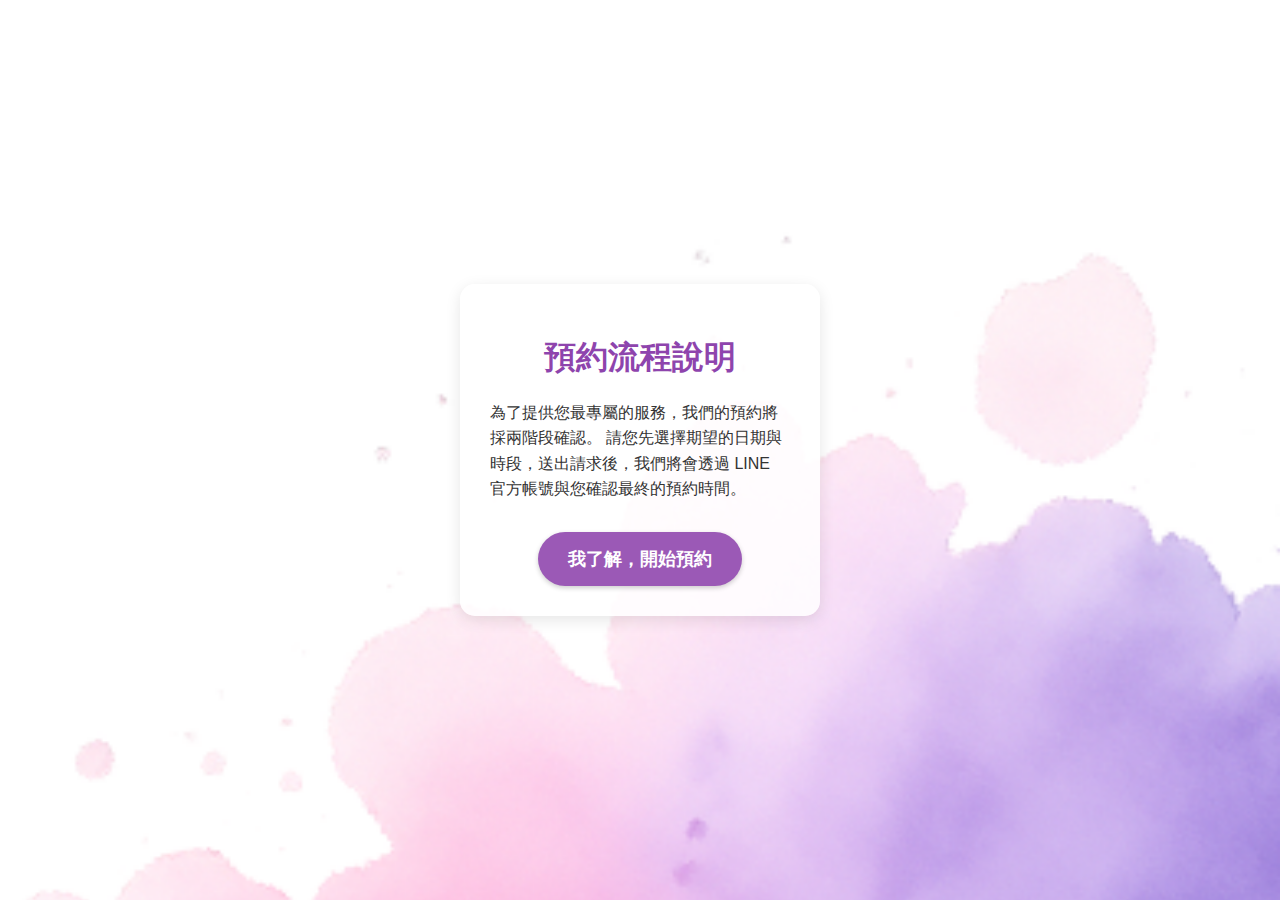
<file: index.html>
<!DOCTYPE html>
<html lang="zh-Hant">
<head>
    <meta charset="UTF-8">
    <meta name="viewport" content="width=device-width, initial-scale=1.0">
    <title>茗月髮型設計 - 預約服務</title>
    <link rel="stylesheet" href="style.css">
</head>
<body>

    <div id="welcome-screen" class="container">
        <div class="content-box">
            <h1>預約流程說明</h1>
            <p>
                為了提供您最專屬的服務，我們的預約將採兩階段確認。
                請您先選擇期望的日期與時段，送出請求後，我們將會透過 LINE 官方帳號與您確認最終的預約時間。
            </p>
            <button id="agreeButton" class="cta-button">我了解，開始預約</button>
        </div>
    </div>
    <div id="booking-screen" class="container" style="display: none;">
        
        <h1 class="booking-title">預約服務</h1>
        
        <p class="welcome-text">Hi <span id="displayName"></span>，請填寫預約資訊：</p>
        
        <form id="booking-form">
            <div class="form-row">
                <label class="form-label" for="date-picker">選擇日期：</label>
                <input type="date" id="date-picker" name="date" class="form-input">
            </div>
            <div class="form-row">
                <label class="form-label" for="time-slot">選擇時段：</label>
                <input type="text" id="time-slot" name="time" class="form-input" placeholder="例如：下午2點">
            </div>
            <div class="form-row">
                <label class="form-label">預約項目：</label>
                <div id="service-options" class="form-input service-selection-box">
                    <small>(服務項目載入中...)</small>
                </div>
            </div>
            
            <div class="button-group">
                <button type="button" class="form-button">價目表</button>
                <button type="submit" class="form-button submit">送出預約</button>
            </div>
        </form>
    </div>
    <script src="https://static.line-scdn.net/liff/edge/2/sdk.js"></script>
    <script src="main.js"></script>
</body>
</html>
</file>
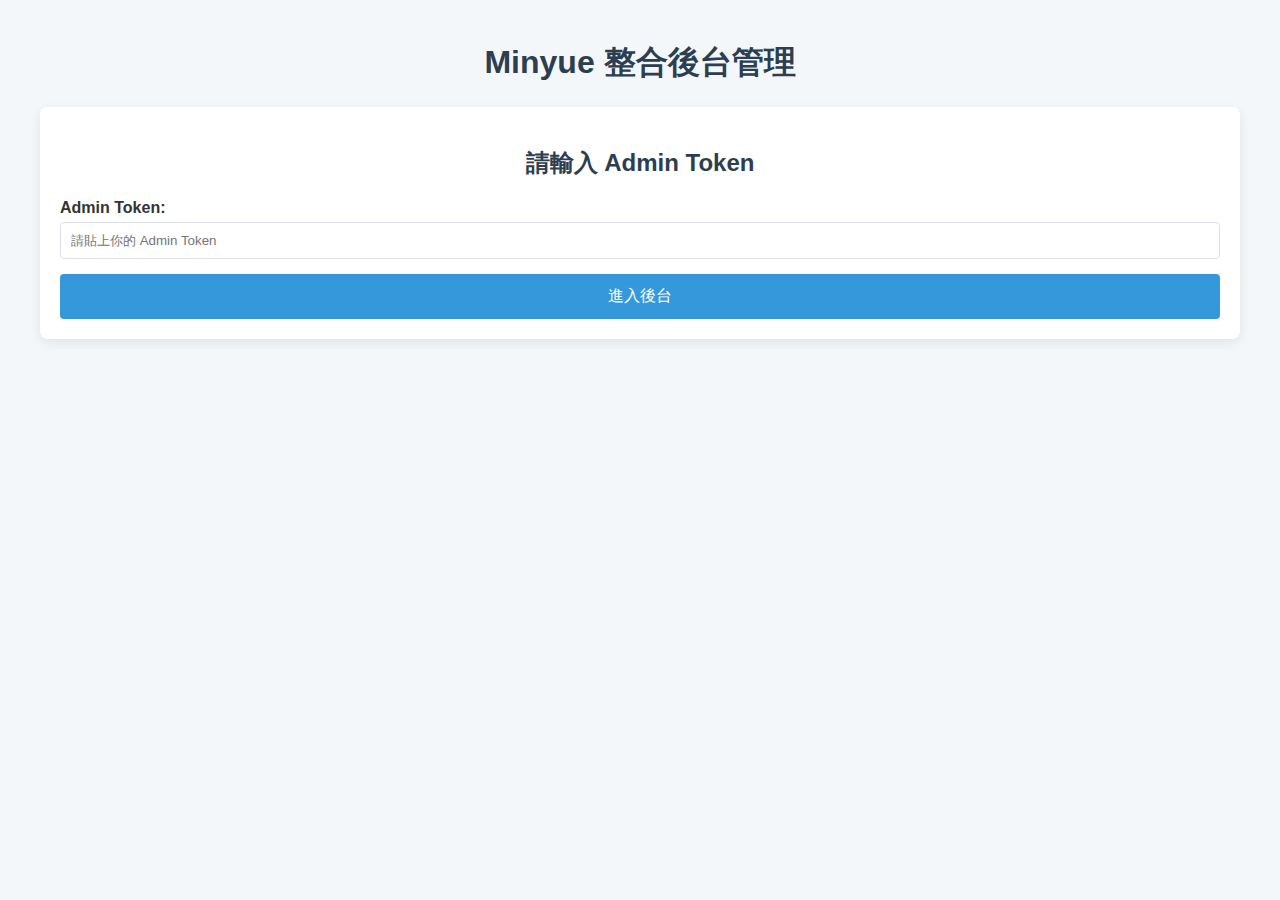
<file: admin.html>
<!DOCTYPE html>
<html lang="zh-Hant">
<head>
    <meta charset="UTF-8">
    <meta name="viewport" content="width=device-width, initial-scale=1.0">
    <title>Minyue 整合後台管理</title>
    <style>
        :root {
            --primary-color: #3498db;
            --secondary-color: #2c3e50;
            --success-color: #2ecc71;
            --danger-color: #e74c3c;
            --light-gray: #f4f7f9;
            --dark-gray: #333;
            --border-color: #dcdfe6;
        }
        body {
            font-family: -apple-system, BlinkMacSystemFont, "Segoe UI", Roboto, "Helvetica Neue", Arial, sans-serif;
            background-color: var(--light-gray);
            color: var(--dark-gray);
            margin: 0;
            padding: 20px;
        }
        .container {
            width: 100%;
            max-width: 1200px;
            margin: 0 auto;
        }
        h1, h2 {
            color: var(--secondary-color);
            text-align: center;
        }
        .card {
            background-color: #ffffff;
            border-radius: 8px;
            box-shadow: 0 4px 12px rgba(0, 0, 0, 0.08);
            padding: 20px;
            margin-bottom: 20px;
        }
        .input-group {
            margin-bottom: 15px;
        }
        label {
            display: block;
            margin-bottom: 5px;
            font-weight: 600;
        }
        input[type="text"], input[type="datetime-local"], input[type="date"], input[type="number"], input[type="search"], textarea {
            width: 100%;
            padding: 10px;
            border: 1px solid var(--border-color);
            border-radius: 4px;
            box-sizing: border-box;
        }
        textarea {
            min-height: 80px;
            resize: vertical;
        }
        button {
            background-color: var(--primary-color);
            color: white;
            border: none;
            padding: 12px 20px;
            border-radius: 4px;
            cursor: pointer;
            font-size: 16px;
            width: 100%;
            transition: background-color 0.3s;
        }
        button:hover {
            opacity: 0.9;
        }
        button:disabled {
            background-color: #bdc3c7;
            cursor: not-allowed;
        }
        .btn-success { background-color: var(--success-color); }
        .btn-danger { background-color: var(--danger-color); }
        .btn-secondary { background-color: #7f8c8d; }
        
        #admin-panel { display: none; }
        
        /* 導覽列樣式 */
        .nav-tabs {
            display: flex;
            margin-bottom: 20px;
            border-bottom: 2px solid var(--border-color);
        }
        .nav-tab {
            padding: 15px 25px;
            cursor: pointer;
            border: none;
            background-color: transparent;
            font-size: 18px;
            color: #7f8c8d;
        }
        .nav-tab.active {
            border-bottom: 3px solid var(--primary-color);
            color: var(--primary-color);
            font-weight: 600;
        }
        .tab-content { display: none; }
        .tab-content.active { display: block; }

        /* 通用列表樣式 */
        .item-list { margin-top: 20px; }
        .item-card {
            border: 1px solid #e0e0e0;
            padding: 15px;
            margin-bottom: 15px;
            border-radius: 6px;
        }
        .item-card p { margin: 5px 0; }
        .item-card strong { color: #555; }
        
        /* 顧客管理介面 */
        .customer-layout {
            display: grid;
            grid-template-columns: 350px 1fr;
            gap: 20px;
        }
        #customer-list-container, #customer-detail-container {
            max-height: 70vh;
            overflow-y: auto;
        }
        .customer-list-item {
            padding: 10px;
            cursor: pointer;
            border-radius: 4px;
        }
        .customer-list-item:hover, .customer-list-item.selected {
            background-color: #ecf0f1;
        }

        #message-area {
            text-align: center;
            padding: 12px;
            margin-top: 15px;
            border-radius: 4px;
            display: none;
        }
        .message-success { background-color: #d4edda; color: #155724; }
        .message-error { background-color: #f8d7da; color: #721c24; }
        .message-loading { background-color: #e2e3e5; color: #383d41; }

        /* Modal 彈窗 */
        .modal {
            display: none;
            position: fixed;
            z-index: 1000;
            left: 0; top: 0;
            width: 100%; height: 100%;
            overflow: auto;
            background-color: rgba(0,0,0,0.5);
            justify-content: center;
            align-items: center;
        }
        .modal-content {
            background-color: #fefefe;
            padding: 20px;
            border-radius: 8px;
            width: 90%;
            max-width: 500px;
        }
        .close-btn {
            color: #aaa;
            float: right;
            font-size: 28px;
            font-weight: bold;
            cursor: pointer;
        }
    </style>
</head>
<body>

    <div class="container">
        <h1>Minyue 整合後台管理</h1>

        <div id="auth-section" class="card">
            <h2>請輸入 Admin Token</h2>
            <div class="input-group">
                <label for="admin-token">Admin Token:</label>
                <input type="text" id="admin-token" placeholder="請貼上你的 Admin Token">
            </div>
            <button id="set-token-btn">進入後台</button>
        </div>

        <div id="admin-panel" class="card">
            <div class="nav-tabs">
                <button class="nav-tab active" data-tab="bookings">預約管理</button>
                <button class="nav-tab" data-tab="customers">顧客管理</button>
                <button class="nav-tab" data-tab="services">商店管理</button>
            </div>
            <div id="message-area"></div>

            <div id="bookings-tab" class="tab-content active">
                <h2>待處理預約</h2>
                <button id="fetch-bookings-btn">讀取待確認的預約</button>
                <div id="bookings-list" class="item-list"></div>
            </div>

            <div id="customers-tab" class="tab-content">
                <div class="customer-layout">
                    <div id="customer-list-container">
                        <h2>顧客列表</h2>
                        <input type="search" id="customer-search" placeholder="搜尋姓名或電話...">
                        <button id="add-customer-btn" style="margin-top: 10px;">建立新顧客檔案</button>
                        <div id="customer-list" class="item-list"></div>
                    </div>
                    <div id="customer-detail-container">
                        <div id="customer-details">
                            <p>請從左側選擇一位顧客來查看詳細資料。</p>
                        </div>
                    </div>
                </div>
            </div>

            <div id="services-tab" class="tab-content">
                <h2>服務項目管理</h2>
                <button id="add-service-btn">新增服務項目</button>
                <div id="services-list" class="item-list"></div>
            </div>
        </div>
    </div>

    <div id="form-modal" class="modal">
        <div class="modal-content">
            <span class="close-btn">&times;</span>
            <div id="modal-body"></div>
        </div>
    </div>

<script>
// --- 設定區 ---
const BACKEND_URL = "https://minyue-api.onrender.com";
let adminToken = "";

// --- DOM 元素 ---
const authSection = document.getElementById('auth-section');
const adminPanel = document.getElementById('admin-panel');
const setTokenBtn = document.getElementById('set-token-btn');
const adminTokenInput = document.getElementById('admin-token');
const messageArea = document.getElementById('message-area');

const fetchBookingsBtn = document.getElementById('fetch-bookings-btn');
const bookingsList = document.getElementById('bookings-list');

const addServiceBtn = document.getElementById('add-service-btn');
const servicesList = document.getElementById('services-list');

const customerSearchInput = document.getElementById('customer-search');
const addCustomerBtn = document.getElementById('add-customer-btn');
const customerList = document.getElementById('customer-list');
const customerDetails = document.getElementById('customer-details');

const formModal = document.getElementById('form-modal');
const modalBody = document.getElementById('modal-body');
const closeModalBtn = document.querySelector('.close-btn');

// --- 通用訊息 ---
function showMessage(text, type) {
  messageArea.textContent = text;
  messageArea.className = '';
  messageArea.classList.add(`message-${type}`);
  messageArea.style.display = 'block';
}
function hideMessage() { messageArea.style.display = 'none'; }

// --- Modal ---
function openModal(html) {
  modalBody.innerHTML = html;
  formModal.style.display = 'flex';
}
function closeModal() { formModal.style.display = 'none'; }
closeModalBtn.addEventListener('click', closeModal);
formModal.addEventListener('click', (e) => { if (e.target === formModal) closeModal(); });

// --- API 輔助 ---
async function apiFetch(endpoint, options = {}) {
  options.headers = {
    'Content-Type': 'application/json',
    'X-Admin-Token': adminToken,
    ...options.headers,
  };
  const res = await fetch(`${BACKEND_URL}${endpoint}`, options);
  if (!res.ok) {
    const data = await res.json().catch(() => ({}));
    const msg = data.error || data.message || `伺服器錯誤 ${res.status}`;
    throw new Error(msg);
  }
  return res.json();
}

// --- Admin Token ---
setTokenBtn.addEventListener('click', () => {
  const token = adminTokenInput.value.trim();
  if (!token) { alert('請輸入 Admin Token！'); return; }
  adminToken = token;
  authSection.style.display = 'none';
  adminPanel.style.display = 'block';
  initAdminPanel();
});

// === 導覽與初始化 ===
function initAdminPanel() {
  // 預設讀取預約
  handleFetchBookings();

  document.querySelectorAll('.nav-tab').forEach(tab => {
    tab.addEventListener('click', () => {
      document.querySelectorAll('.nav-tab, .tab-content').forEach(el => el.classList.remove('active'));
      tab.classList.add('active');
      document.getElementById(`${tab.dataset.tab}-tab`).classList.add('active');

      switch (tab.dataset.tab) {
        case 'bookings': handleFetchBookings(); break;
        case 'customers': handleFetchCustomers(); break;
        case 'services': handleFetchServices(); break;
      }
    });
  });

  // 綁定按鈕
  fetchBookingsBtn.addEventListener('click', handleFetchBookings);
  addServiceBtn.addEventListener('click', openAddServiceForm);
  addCustomerBtn.addEventListener('click', openAddCustomerForm);
  customerSearchInput.addEventListener('input', debounce(handleFetchCustomers, 300));
}

// --- 工具：日期格式 ---
function toDatetimeLocal(isoString) {
  // isoString 例如 '2025-08-20T10:00:00+08:00'
  const d = new Date(isoString);
  const pad = n => String(n).padStart(2, '0');
  const yyyy = d.getFullYear();
  const mm = pad(d.getMonth() + 1);
  const dd = pad(d.getDate());
  const hh = pad(d.getHours());
  const mi = pad(d.getMinutes());
  return `${yyyy}-${mm}-${dd}T${hh}:${mi}`;
}

// === 1) 預約管理 ===
async function handleFetchBookings() {
  bookingsList.innerHTML = '';
  showMessage('讀取中，請稍候...', 'loading');
  try {
    // 注意：路由改為 /pending（與後端一致）
    const bookings = await apiFetch('/api/admin/bookings/pending');
    hideMessage();
    displayBookings(bookings);
  } catch (err) {
    showMessage(`讀取預約失敗：${err.message}`, 'error');
  }
}

function displayBookings(bookings) {
  if (!bookings.length) {
    bookingsList.innerHTML = '<p>目前沒有待確認的預約。</p>';
    return;
  }
  bookingsList.innerHTML = bookings.map(b => {
    const customerName = (b.user && b.user.displayName) ? b.user.displayName : 'LINE 使用者';
    const phone = (b.user && b.user.phone) ? b.user.phone : '-';
    const svc = (b.serviceNames && b.serviceNames.length) ? b.serviceNames.join('、') : '(未取得)';
    const when = b.startAtLocal ? new Date(b.startAtLocal).toLocaleString('zh-TW') : '-';
    const defaultFinal = b.startAtLocal ? toDatetimeLocal(b.startAtLocal) : '';
    return `
      <div class="item-card">
        <p><strong>姓名:</strong> ${customerName}</p>
        <p><strong>服務項目:</strong> ${svc}</p>
        <p><strong>聯絡電話:</strong> ${phone}</p>
        <p><strong>顧客期望時間:</strong> ${when}</p>
        <div class="input-group">
          <label for="final_time_${b._id}"><strong>確認最終時間:</strong></label>
          <input type="datetime-local" id="final_time_${b._id}" value="${defaultFinal}">
        </div>
        <button class="btn-success" onclick="handleConfirmBooking('${b._id}')">確認此預約</button>
      </div>
    `;
  }).join('');
}

async function handleConfirmBooking(bookingId) {
  const input = document.getElementById(`final_time_${bookingId}`);
  const val = input.value;
  if (!val) { alert('請選擇一個最終確認的時間！'); return; }
  showMessage('正在確認預約...', 'loading');
  try {
    await apiFetch(`/api/admin/bookings/${bookingId}/confirm`, {
      method: 'POST',
      body: JSON.stringify({
        // 後端已支援 finalStart（YYYY-MM-DDTHH:MM）
        finalStart: val,
        durationMins: 90
      })
    });
    showMessage('預約已成功確認！', 'success');
    setTimeout(handleFetchBookings, 1000);
  } catch (err) {
    showMessage(`確認失敗：${err.message}`, 'error');
  }
}

// === 2) 顧客管理 ===
async function handleFetchCustomers() {
  const q = (customerSearchInput.value || '').trim();
  try {
    const list = await apiFetch(`/api/admin/customers${q ? `?q=${encodeURIComponent(q)}` : ''}`);
    renderCustomerList(list);
    customerDetails.innerHTML = '<p>請從左側選擇一位顧客來查看詳細資料。</p>';
  } catch (err) {
    showMessage(`讀取顧客失敗：${err.message}`, 'error');
  }
}

function renderCustomerList(list) {
  customerList.innerHTML = list.map(c => `
    <div class="customer-list-item" data-id="${c._id}">
      <div><strong>${c.name || '(未命名)'}</strong></div>
      <div>${c.phone || '-'}</div>
      <div>${c.birthday || ''}</div>
    </div>
  `).join('');
  customerList.querySelectorAll('.customer-list-item').forEach(el => {
    el.addEventListener('click', () => {
      customerList.querySelectorAll('.customer-list-item').forEach(x => x.classList.remove('selected'));
      el.classList.add('selected');
      const id = el.getAttribute('data-id');
      const obj = list.find(x => x._id === id);
      renderCustomerDetails(obj);
    });
  });
}

function renderCustomerDetails(c) {
  customerDetails.innerHTML = `
    <div class="card">
      <h3>顧客資料</h3>
      <div class="input-group">
        <label>姓名</label>
        <input type="text" id="cust_name" value="${c.name || ''}">
      </div>
      <div class="input-group">
        <label>手機（09開頭10碼）</label>
        <input type="text" id="cust_phone" value="${c.phone || ''}">
      </div>
      <div class="input-group">
        <label>生日</label>
        <input type="date" id="cust_birthday" value="${c.birthday || ''}">
      </div>
      <div class="input-group">
        <label>備註</label>
        <textarea id="cust_note">${c.note || ''}</textarea>
      </div>
      <button class="btn-success" id="save_customer_btn">儲存</button>
    </div>

    <div class="card">
      <div style="display:flex;justify-content:space-between;align-items:center;">
        <h3>消費/染燙紀錄</h3>
        <button class="btn-secondary" id="add_record_btn">新增紀錄</button>
      </div>
      <div id="hair_records"></div>
    </div>
  `;

  document.getElementById('save_customer_btn').addEventListener('click', async () => {
    try {
      const body = {
        name: document.getElementById('cust_name').value.trim(),
        phone: document.getElementById('cust_phone').value.trim(),
        birthday: document.getElementById('cust_birthday').value,
        note: document.getElementById('cust_note').value
      };
      await apiFetch(`/api/admin/customers/${c._id}`, { method: 'PATCH', body: JSON.stringify(body) });
      showMessage('顧客已更新', 'success');
      handleFetchCustomers();
    } catch (err) {
      showMessage(`更新失敗：${err.message}`, 'error');
    }
  });

  document.getElementById('add_record_btn').addEventListener('click', () => openAddRecordForm(c));
  loadHairRecords(c._id);
}

async function loadHairRecords(customerId) {
  try {
    const list = await apiFetch(`/api/admin/hair-records?customerId=${encodeURIComponent(customerId)}`);
    const html = list.map(r => `
      <div class="item-card">
        <p><strong>日期：</strong>${r.date}</p>
        <p><strong>項目：</strong>${Array.isArray(r.items) ? r.items.join('、') : ''}</p>
        <p><strong>消費：</strong>$${(r.amount || 0).toLocaleString()}</p>
        <p><strong>1劑：</strong>${r.formula1 || ''}</p>
        <p><strong>2劑：</strong>${r.formula2 || ''}</p>
        <p><strong>說明：</strong>${r.notes || ''}</p>
      </div>
    `).join('');
    document.getElementById('hair_records').innerHTML = html || '<p>目前沒有紀錄。</p>';
  } catch (err) {
    showMessage(`讀取紀錄失敗：${err.message}`, 'error');
  }
}

function openAddCustomerForm() {
  openModal(`
    <h3>新增顧客</h3>
    <div class="input-group"><label>姓名</label><input id="new_c_name" type="text"></div>
    <div class="input-group"><label>手機（09開頭10碼）</label><input id="new_c_phone" type="text" placeholder="09xxxxxxxx"></div>
    <div class="input-group"><label>生日</label><input id="new_c_bday" type="date"></div>
    <div class="input-group"><label>備註</label><textarea id="new_c_note"></textarea></div>
    <button id="new_c_save" class="btn-success">建立</button>
  `);
  document.getElementById('new_c_save').addEventListener('click', async () => {
    try {
      const body = {
        name: document.getElementById('new_c_name').value.trim(),
        phone: document.getElementById('new_c_phone').value.trim(),
        birthday: document.getElementById('new_c_bday').value,
        note: document.getElementById('new_c_note').value
      };
      const r = await apiFetch('/api/admin/customers', { method: 'POST', body: JSON.stringify(body) });
      showMessage('顧客已建立', 'success');
      closeModal();
      handleFetchCustomers();
      // 自動選中
      setTimeout(() => {
        const el = customerList.querySelector(`[data-id="${r._id}"]`);
        el && el.click();
      }, 400);
    } catch (err) {
      showMessage(`建立失敗：${err.message}`, 'error');
    }
  });
}

function openAddRecordForm(customer) {
  openModal(`
    <h3>新增消費/染燙紀錄</h3>
    <div class="input-group"><label>日期</label><input id="rec_date" type="date"></div>
    <div class="input-group"><label>項目（以、或逗號分隔）</label><input id="rec_items" type="text" placeholder="剪髮、染髮"></div>
    <div class="input-group"><label>消費金額</label><input id="rec_amount" type="number" min="0" step="1"></div>
    <div class="input-group"><label>1劑</label><input id="rec_f1" type="text" placeholder="品牌/號數/比例"></div>
    <div class="input-group"><label>2劑</label><input id="rec_f2" type="text" placeholder="品牌/號數/比例"></div>
    <div class="input-group"><label>說明</label><textarea id="rec_notes"></textarea></div>
    <button id="rec_save" class="btn-success">新增</button>
  `);
  document.getElementById('rec_save').addEventListener('click', async () => {
    try {
      const itemsRaw = document.getElementById('rec_items').value.trim();
      const body = {
        customerId: customer._id,
        date: document.getElementById('rec_date').value,
        items: itemsRaw ? itemsRaw.split(/[、,，]/).map(s => s.trim()).filter(Boolean) : [],
        amount: Number(document.getElementById('rec_amount').value || 0),
        formula1: document.getElementById('rec_f1').value,
        formula2: document.getElementById('rec_f2').value,
        notes: document.getElementById('rec_notes').value
      };
      await apiFetch('/api/admin/hair-records', { method: 'POST', body: JSON.stringify(body) });
      showMessage('紀錄已新增', 'success');
      closeModal();
      loadHairRecords(customer._id);
    } catch (err) {
      showMessage(`新增失敗：${err.message}`, 'error');
    }
  });
}

// === 3) 服務（售價）管理 ===
async function handleFetchServices() {
  try {
    const list = await apiFetch('/api/admin/services');
    servicesList.innerHTML = list.map(s => `
      <div class="item-card" data-id="${s._id}">
        <div class="input-group">
          <label>名稱</label>
          <input type="text" class="svc_name" value="${s.name}">
        </div>
        <div class="input-group">
          <label>售價</label>
          <input type="number" class="svc_price" value="${s.price}">
        </div>
        <div class="input-group">
          <label>排序（小在前）</label>
          <input type="number" class="svc_order" value="${s.display_order}">
        </div>
        <div class="input-group">
          <label>啟用</label>
          <input type="checkbox" class="svc_active" ${s.is_active ? 'checked' : ''}>
        </div>
        <button class="btn-success" onclick="saveService('${s._id}')">儲存</button>
      </div>
    `).join('');
  } catch (err) {
    showMessage(`讀取服務失敗：${err.message}`, 'error');
  }
}
window.saveService = async function(id) {
  const card = servicesList.querySelector(`.item-card[data-id="${id}"]`);
  const body = {
    name: card.querySelector('.svc_name').value.trim(),
    price: Number(card.querySelector('.svc_price').value || 0),
    display_order: Number(card.querySelector('.svc_order').value || 0),
    is_active: card.querySelector('.svc_active').checked
  };
  try {
    await apiFetch(`/api/admin/services/${id}`, { method: 'PATCH', body: JSON.stringify(body) });
    showMessage('服務已更新', 'success');
    handleFetchServices();
  } catch (err) {
    showMessage(`更新失敗：${err.message}`, 'error');
  }
}
function openAddServiceForm() {
  openModal(`
    <h3>新增服務項目</h3>
    <div class="input-group"><label>名稱</label><input id="svc_new_name" type="text"></div>
    <div class="input-group"><label>售價</label><input id="svc_new_price" type="number" min="0" step="1"></div>
    <div class="input-group"><label>排序（小在前）</label><input id="svc_new_order" type="number" step="1" value="0"></div>
    <div class="input-group"><label>啟用</label><input id="svc_new_active" type="checkbox" checked></div>
    <button id="svc_new_save" class="btn-success">建立</button>
  `);
  document.getElementById('svc_new_save').addEventListener('click', async () => {
    const body = {
      name: document.getElementById('svc_new_name').value.trim(),
      price: Number(document.getElementById('svc_new_price').value || 0),
      display_order: Number(document.getElementById('svc_new_order').value || 0),
      is_active: document.getElementById('svc_new_active').checked
    };
    try {
      await apiFetch('/api/admin/services', { method: 'POST', body: JSON.stringify(body) });
      showMessage('服務已新增', 'success');
      closeModal();
      handleFetchServices();
    } catch (err) {
      showMessage(`新增失敗：${err.message}`, 'error');
    }
  });
}

// --- 小工具：防抖 ---
function debounce(fn, wait=300) {
  let t;
  return (...args) => {
    clearTimeout(t);
    t = setTimeout(() => fn.apply(this, args), wait);
  };
}
</script>


</body>
</html>
</file>
<file: style.css>
/* 基本樣式重設與字體設定 */
body, html {
    margin: 0;
    padding: 0;
    width: 100%;
    height: 100%;
    font-family: -apple-system, BlinkMacSystemFont, "Segoe UI", Roboto, "Helvetica Neue", Arial, sans-serif;
    color: #333;
    display: flex;
    justify-content: center;
    align-items: center;
    
    background-image: url('background.png');
    background-size: cover;
    background-position: center;
    background-repeat: no-repeat;
    background-color: #c4a7e7; /* 備用底色 */

    /* 【最終修正】移除 fixed 屬性，改為預設的 scroll，以修復 iOS 上的問題 */
    background-attachment: scroll; 
}

/* 主要容器 */
.container {
    width: 90%;
    max-width: 400px;
    padding: 20px;
    box-sizing: border-box;
}

/* 內容的半透明白色底框 */
.content-box {
    background-color: rgba(255, 255, 255, 0.85);
    padding: 30px;
    border-radius: 15px;
    box-shadow: 0 4px 15px rgba(0,0,0,0.1);
    text-align: center;
}

h1 {
    color: #8e44ad;
    margin-bottom: 20px;
}

p {
    line-height: 1.6;
    margin-bottom: 30px;
    text-align: left;
}

/* 主要按鈕樣式 */
.cta-button {
    background-color: #9b59b6;
    color: white;
    border: none;
    padding: 15px 30px;
    border-radius: 50px;
    font-size: 18px;
    font-weight: bold;
    cursor: pointer;
    transition: background-color 0.3s, transform 0.2s;
    box-shadow: 0 2px 5px rgba(0,0,0,0.2);
}

.cta-button:hover {
    background-color: #8e44ad;
    transform: translateY(-2px);
}
/* ==================== 預約表單畫面樣式 ==================== */

.booking-title {
    color: #E507C8;
    text-align: center;
    text-shadow: 1px 4px 4px rgba(98, 76, 126, 0.40);
    font-family: "Noto Sans TC", sans-serif;
    font-size: 40px;
    font-style: normal;
    font-weight: 400;
    line-height: normal;
    letter-spacing: 10px;
    margin-bottom: 20px;
}

.welcome-text {
    text-align: center;
    color: #333;
    margin-bottom: 30px;
}

.form-row {
    display: flex;
    align-items: center;
    margin-bottom: 25px;
}

.form-label {
    color: #000;
    font-family: "Noto Sans TC", sans-serif;
    font-size: 16px;
    font-weight: 400;
    letter-spacing: 4px;
    width: 100px; 
    flex-shrink: 0;
}

.form-input {
    flex-grow: 1;
    background-color: rgba(255, 255, 255, 0.40);
    box-shadow: -5px 5px 5px 0px #ffffff inset, 5px -5px 5px 0px rgba(224, 178, 146, 0.25) inset;
    border: 1px solid rgba(255, 255, 255, 0.5); 
    border-radius: 25px;
    padding: 12px 15px;
    font-size: 16px;
    color: #333;
    height: 48px; 
    box-sizing: border-box;
    -webkit-appearance: none;
    -moz-appearance: none;
    appearance: none;
}

select.form-input {
    background-image: url('data:image/svg+xml;charset=US-ASCII,%3Csvg%20xmlns%3D%22http%3A%2F%2Fwww.w3.org%2F2000%2Fsvg%22%20width%3D%22292.4%22%20height%3D%22292.4%22%3E%3Cpath%20fill%3D%22%236A4C95%22%20d%3D%22M287%2069.4a17.6%2017.6%200%200%200-13-5.4H18.4c-5%200-9.3%201.8-12.9%205.4A17.6%2017.6%200%200%200%200%2082.2c0%205%201.8%209.3%205.4%2012.9l128%20127.9c3.6%203.6%207.8%205.4%2012.8%205.4s9.2-1.8%2012.8-5.4L287%2095c3.5-3.5%205.4-7.8%205.4-12.8%200-5-1.9-9.2-5.5-12.8z%22%2F%3E%3C%2Fsvg%3E');
    background-repeat: no-repeat;
    background-position: right 15px center;
    background-size: 12px;
}
.service-selection-box {
    min-height: 80px;
    padding-top: 10px;
}

.button-group {
    display: flex;
    justify-content: space-around;
    margin-top: 40px;
}

.form-button {
    background-image: url('btn-bg.png');
    background-size: cover;
    background-position: center;
    background-color: transparent;
    color: #4A3A5E;
    text-shadow: 1px 1px 2px rgba(255,255,255,0.7);
    border: none;
    border-radius: 30px;
    padding: 12px 0;
    width: 45%;
    font-size: 18px;
    font-weight: bold;
    cursor: pointer;
    box-shadow: 2px 2px 5px rgba(0,0,0,0.1), -2px -2px 5px rgba(255,255,255,0.7);
    transition: all 0.2s ease-in-out;
}

.form-button:hover {
    box-shadow: 4px 4px 8px rgba(0,0,0,0.15), -4px -4px 8px rgba(255,255,255,0.9);
    transform: scale(1.02);
}

.form-button.submit {
    /* 不需特殊樣式，與一般按鈕相同 */
}

/* 電腦版提示訊息樣式 */
#desktop-warning {
    display: none;
    color: white;
    background-color: rgba(0,0,0,0.7);
    padding: 30px;
    border-radius: 10px;
    text-align: center;
    font-size: 18px;
}

/* Media Query，當螢幕寬度大於 768px 時觸發 */
@media (min-width: 768px) {
    #main-content {
        display: none;
    }
    #desktop-warning {
        display: block;
    }
    /* 【最終修正】只在電腦版才開啟 fixed 讓它有視差效果 */
    body, html {
        background-attachment: fixed;
    }
}
</file>
